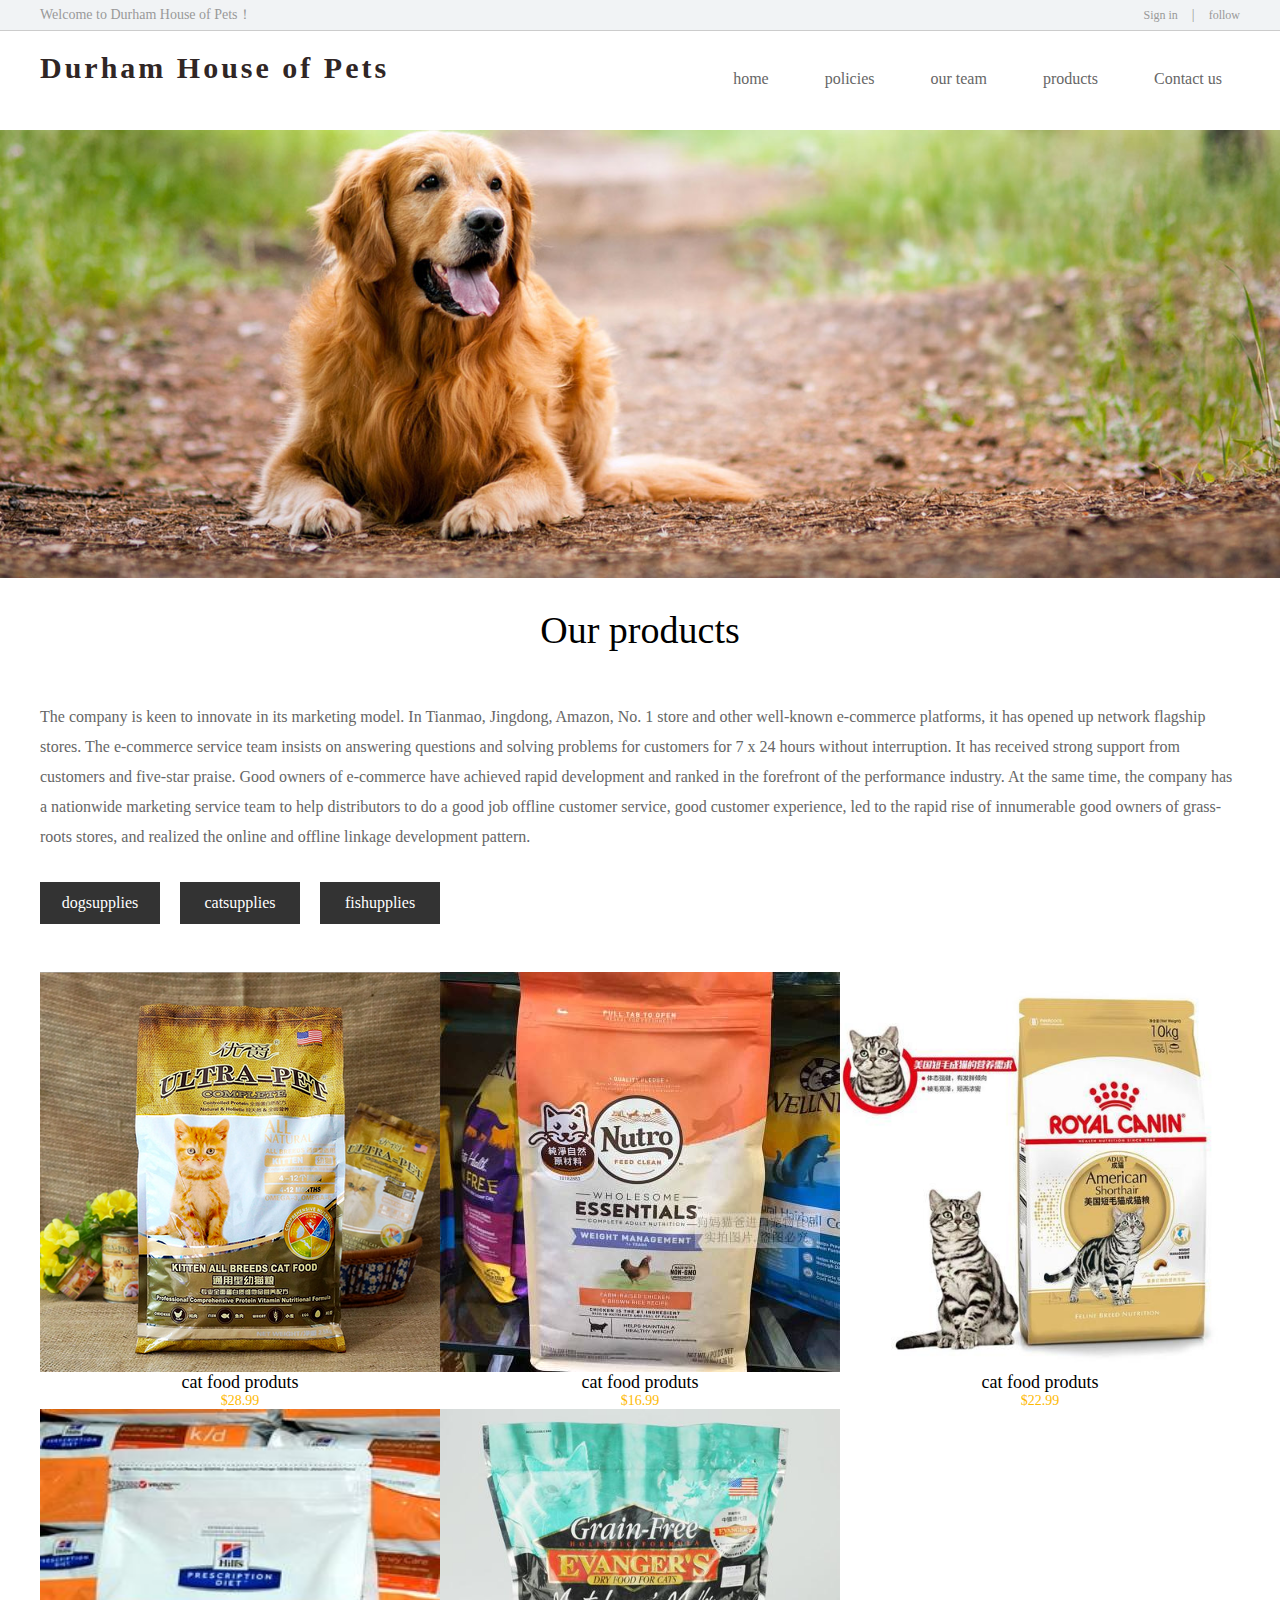
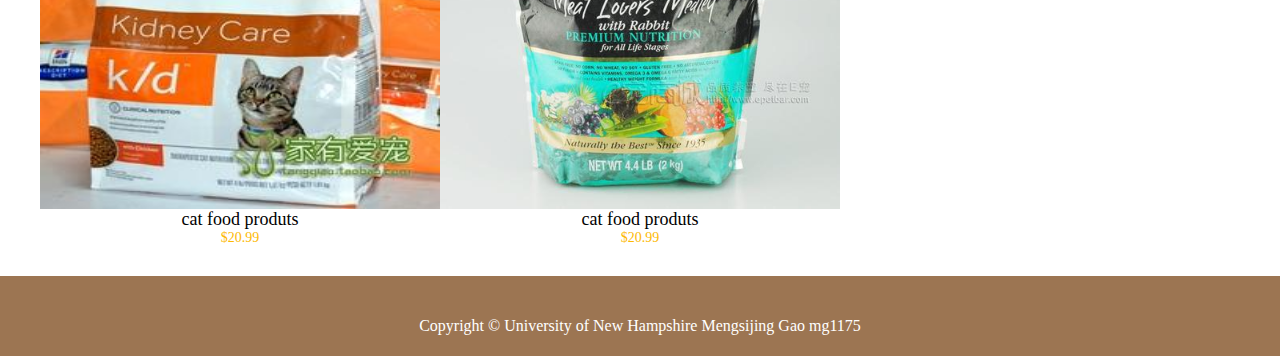
<file: catsupplies.html>
<!DOCTYPE HTML PUBLIC "-//W3C//DTD HTML 4.01 Transitional//EN" >
<HTML xmlns="http://www.w3.org/1999/xhtml">
<HEAD>
    <meta http-equiv="Content-Type" content="text/html; charset=utf-8" />
    <title></title>
    <script src="more.js"></script>
    <LINK rel=stylesheet type=text/css href="page.css">

</head>
<body>
<div class="header">
    <div class="main">
        <div class="left">Welcome to Durham House of Pets！</div>
        <div class="right"><a href="#">Sign in</a>&nbsp;&nbsp;&nbsp;&nbsp;|&nbsp;&nbsp;&nbsp;&nbsp;<a href="#">follow</a></div>
    </div>
</div>

<div class="dh">
    <div class="main">
        <div class="logo"><h1>Durham House of Pets</h1></div>
        <div class="nav">
            <div class="row">
                <div class="button clockwise horizontal"><a href="index.html">home</a></div>
            </div>
            <div class="row">
                <div class="button clockwise horizontal"><a href="policies.html">policies</a></div>
            </div>
            <div class="row">
                <div class="button clockwise horizontal"><a href="employees.html">our team</a></div>
            </div>
            <div class="row">
                <div class="button clockwise horizontal"><a href="products.html">products</a></div>
            </div>

            <div class="row">

            </div><div class="row">
            <div class="button clockwise horizontal" style="margin-right:0;"><a href="contact_us.html">Contact us</a></div>
        </div>
        </div>
    </div>

    <div class="banner1"><img src="banner.jpg"></div>

    <div class="gk">
        <div class="main">
            <center><h2>Our products</h2></center>
            <div class="zt">The company is keen to innovate in its marketing model. In Tianmao, Jingdong, Amazon, No. 1 store and other well-known e-commerce platforms, it has opened up network flagship stores. The e-commerce service team insists on answering questions and solving problems for customers for 7 x 24 hours without interruption. It has received strong support from customers and five-star praise. Good owners of e-commerce have achieved rapid development and ranked in the forefront of the performance industry. At the same time, the company has a nationwide marketing service team to help distributors to do a good job offline customer service, good customer experience, led to the rapid rise of innumerable good owners of grass-roots stores, and realized the online and offline linkage development pattern.</div>

            <ul class="food_ul">
                <li><a href="dogsupplies.html">dogsupplies</a></li>
                <li><a href="catsupplies.html">catsupplies</a></li>
                <li><a href="fishupplies.html">fishupplies</a></li>
                <li style="clear: both"></li>
            </ul>

            <div class="food">
                <div class="food_box">
                    <img src="ml1.png" alt=""/>
                    <h3>cat food produts</h3>
                    <p>$28.99</p>
                </div>
                <div class="food_box">
                    <img src="ml2.jpg" alt=""/>
                    <h3>cat food produts</h3>
                    <p>$16.99</p>
                </div>
                <div class="food_box">
                    <img src="ml3.jpg" alt=""/>
                    <h3>cat food produts</h3>
                    <p>$22.99</p>
                </div>
                <div class="food_box">
                    <img src="ml4.jpg" alt=""/>
                    <h3>cat food produts</h3>
                    <p>$20.99</p>
                </div>
                <div class="food_box">
                    <img src="ml5.jpg" alt=""/>
                    <h3>cat food produts</h3>
                    <p>$20.99</p>
                </div>

            </div>

        </div>
    </div>
</div>




<div class="foot">
    <div class="main">
        <p>Copyright © University of New Hampshire Mengsijing Gao mg1175</p>
    </div>
</div>
</body>
</html>
</file>
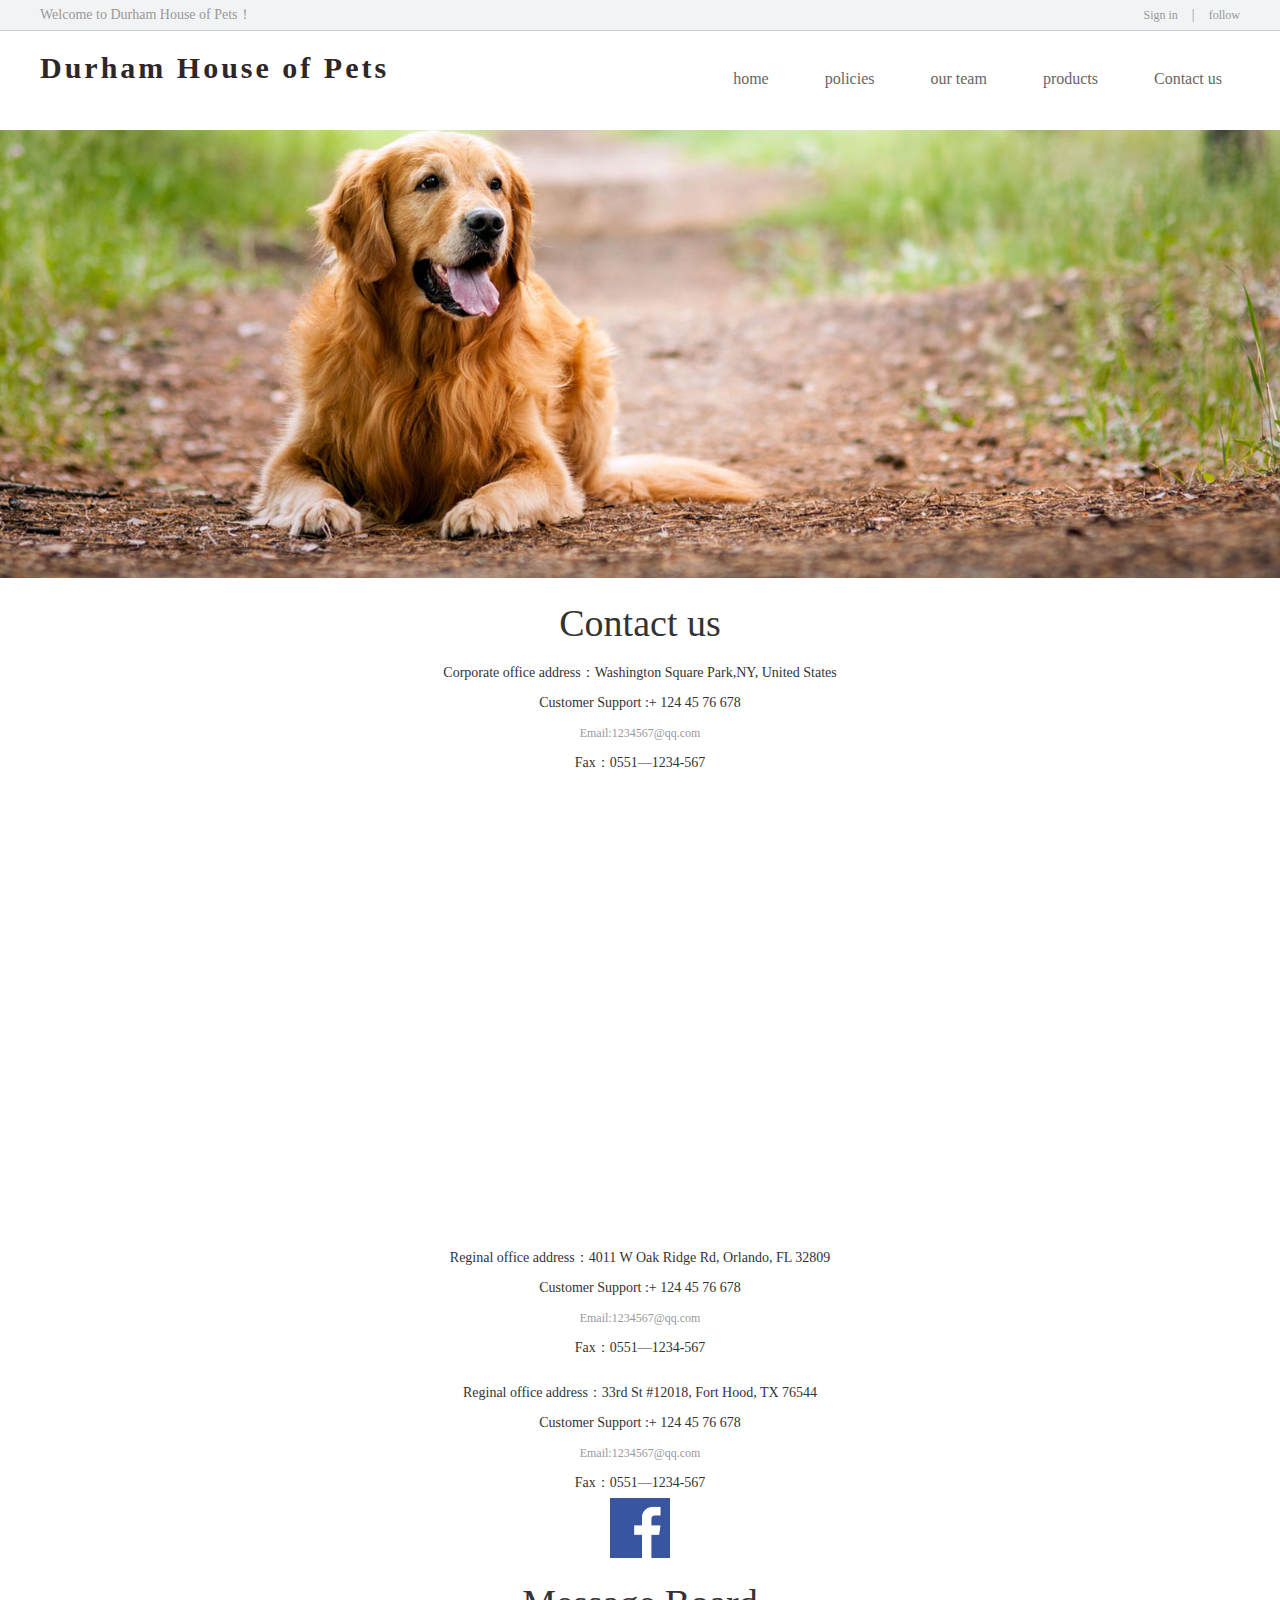
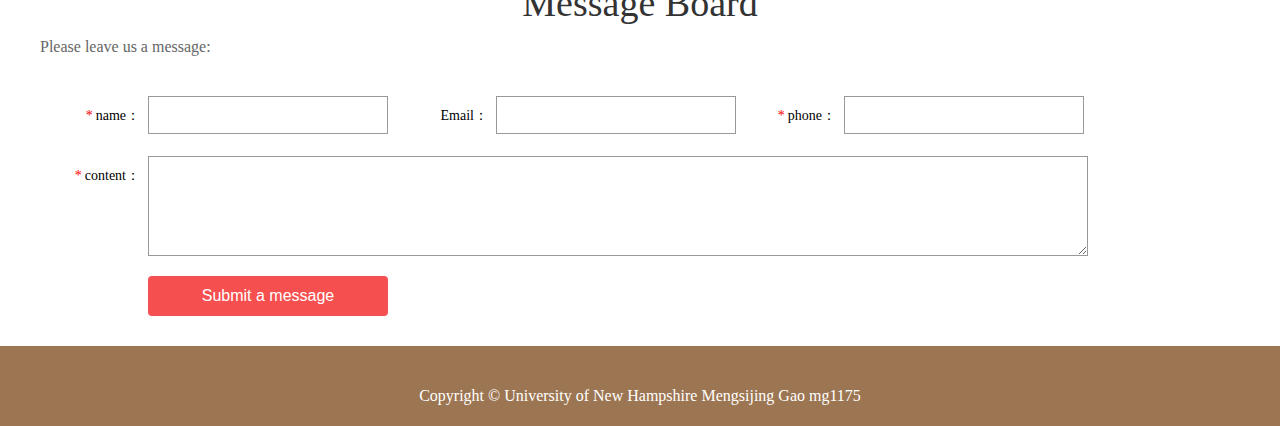
<file: contact_us.html>
﻿<!DOCTYPE HTML PUBLIC "-//W3C//DTD HTML 4.01 Transitional//EN" >
<HTML xmlns="http://www.w3.org/1999/xhtml">
<HEAD>
    <meta http-equiv="Content-Type" content="text/html; charset=utf-8" />
    <title></title>
    <script src="more.js"></script>
    <LINK rel=stylesheet type=text/css href="page.css">

</head>
<body>
<div class="header">
    <div class="main">
        <div class="left">Welcome to Durham House of Pets！</div>
        <div class="right"><a href="#">Sign in</a>&nbsp;&nbsp;&nbsp;&nbsp;|&nbsp;&nbsp;&nbsp;&nbsp;<a href="#">follow</a></div>
    </div>
</div>

<div class="dh">
    <div class="main">
        <div class="logo"><h1>Durham House of Pets</h1></div>
        <div class="nav">
            <div class="row">
                <div class="button clockwise horizontal"><a href="index.html">home</a></div>
            </div>
            <div class="row">
                <div class="button clockwise horizontal"><a href="policies.html">policies</a></div>
            </div>
            <div class="row">
                <div class="button clockwise horizontal"><a href="employees.html">our team</a></div>
            </div>
            <div class="row">
                <div class="button clockwise horizontal"><a href="products.html">products</a></div>
            </div>

            <div class="row">

            </div><div class="row">
            <div class="button clockwise horizontal" style="margin-right:0;"><a href="contact_us.html">Contact us</a></div>
        </div>
        </div>
    </div>

    <div class="banner1"><img src="banner.jpg"></div>
<div class="gk">
    <center><h1 class="lianxi">Contact us</h1></center>
    <div class="main">
          <div class="lianxi">Corporate office address：Washington Square Park,NY, United States</div>
         <div class="lianxi">Customer Support :+ 124 45 76 678</div>
         <div class="lianxi"><a href="mailto:1234567@qq.com?subject=CorporateInquiry">Email:1234567@qq.com</a></div>
         <div class="lianxi">Fax：0551—1234-567</div>
        <iframe src="https://www.google.com/maps/embed?pb=!1m18!1m12!1m3!1d387193.30600495136!2d-74.25987043929193!3d40.697149407342614!2m3!1f0!2f0!3f0!3m2!1i1024!2i768!4f13.1!3m3!1m2!1s0x89c24fa5d33f083b%3A0xc80b8f06e177fe62!2sNew+York%2C+NY!5e0!3m2!1sen!2sus!4v1561135324962!5m2!1sen!2sus" width="1200" height="450" frameborder="0" style="border:0" allowfullscreen></iframe><br>
         <br>
         <div class="lianxi">Reginal office address：4011 W Oak Ridge Rd, Orlando, FL 32809</div>
         <div class="lianxi">Customer Support :+ 124 45 76 678</div>
         <div class="lianxi"><a href="mailto:1234567@qq.com?subject=RegionalOfficeInquiry">Email:1234567@qq.com</a></div>
         <div class="lianxi">Fax：0551—1234-567</div>
         <br>
         <div class="lianxi">Reginal office address：33rd St #12018, Fort Hood, TX 76544</div>
         <div class="lianxi">Customer Support :+ 124 45 76 678</div>
         <div class="lianxi"><a href="mailto:1234567@qq.com?subject=RegionalOfficeInquiry">Email:1234567@qq.com</a></div>
         <div class="lianxi">Fax：0551—1234-567</div>
         <div class="lianxi"><a href="https://www.facebook.com"><img src="fb.png" alt="" width="60"/></a></div>
         
         <div class="ly">
   <div class="main">
       <center><h1 class="lianxi">Message Board</h1></center>
      <div class="ly_h">
          Please leave us a message:
      </div>
      <div class="bd">
          <ul>
              <li><span><i>*</i>name：</span><input type="text" name="name" placeholder="" ></li>
               <li><span>Email：</span><input type="text" name="mobile" placeholder="" ></li>
                <li><span><i>*</i>phone：</span><input type="text" name="mobile" placeholder="" ></li>
                 <li><span><i>*</i>content：</span><textarea id="message" name="message" placeholder=""></textarea></li>
                 <li><span></span><button type="button">Submit a message</button></li>
          </ul>
      </div>
    </div>
</div>

    </div>
</div>

<div class="foot">
    <div class="main">
        <p>Copyright © University of New Hampshire Mengsijing Gao mg1175</p>
    </div>
</div>

</body>
</html>
</file>
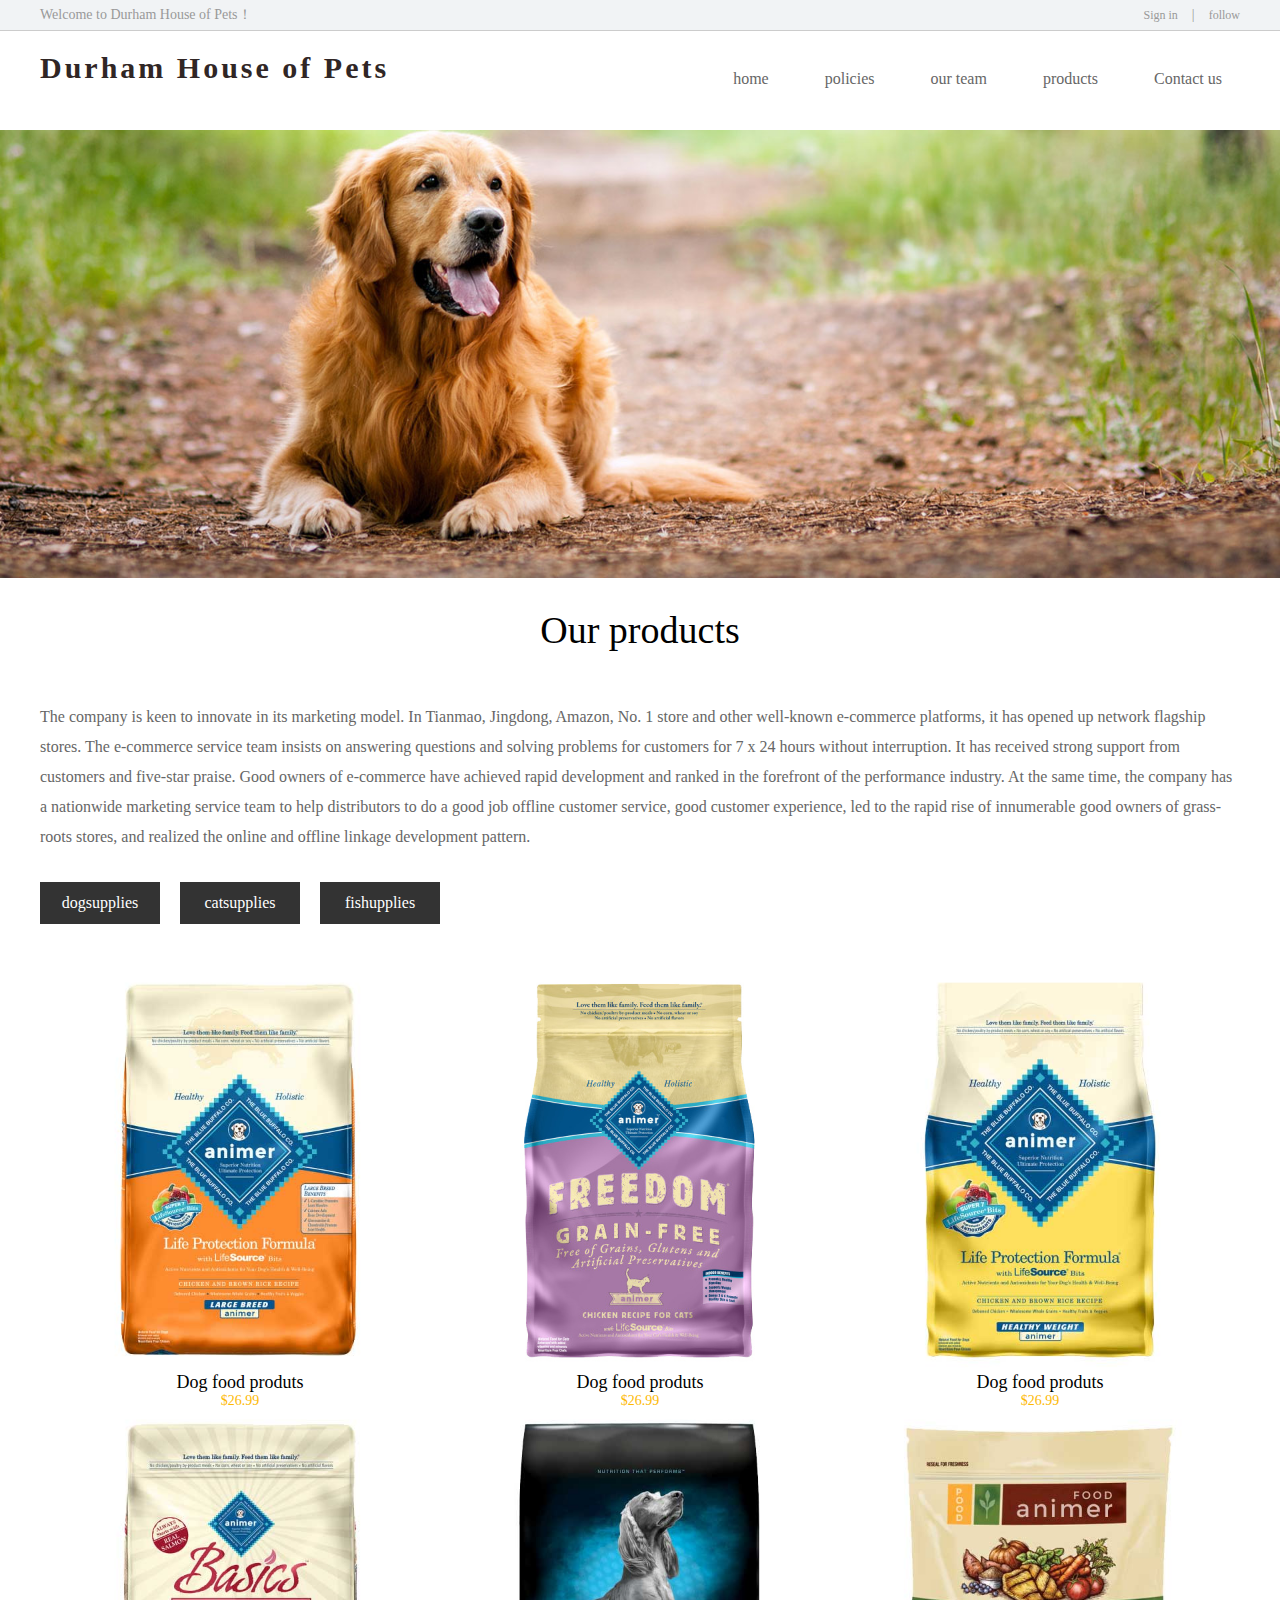
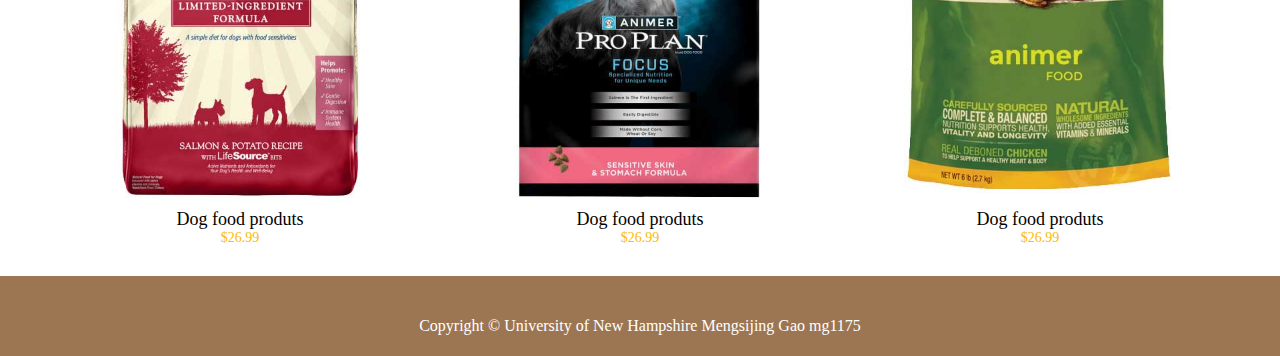
<file: dogsupplies.html>
<!DOCTYPE HTML PUBLIC "-//W3C//DTD HTML 4.01 Transitional//EN" >
<HTML xmlns="http://www.w3.org/1999/xhtml">
<HEAD>
    <meta http-equiv="Content-Type" content="text/html; charset=utf-8" />
    <title></title>
    <script src="more.js"></script>
    <LINK rel=stylesheet type=text/css href="page.css">

</head>
<body>
<div class="header">
    <div class="main">
        <div class="left">Welcome to Durham House of Pets！</div>
        <div class="right"><a href="#">Sign in</a>&nbsp;&nbsp;&nbsp;&nbsp;|&nbsp;&nbsp;&nbsp;&nbsp;<a href="#">follow</a></div>
    </div>
</div>

<div class="dh">
    <div class="main">
        <div class="logo"><h1>Durham House of Pets</h1></div>
        <div class="nav">
            <div class="row">
                <div class="button clockwise horizontal"><a href="index.html">home</a></div>
            </div>
            <div class="row">
                <div class="button clockwise horizontal"><a href="policies.html">policies</a></div>
            </div>
            <div class="row">
                <div class="button clockwise horizontal"><a href="employees.html">our team</a></div>
            </div>
            <div class="row">
                <div class="button clockwise horizontal"><a href="products.html">products</a></div>
            </div>

            <div class="row">

            </div><div class="row">
            <div class="button clockwise horizontal" style="margin-right:0;"><a href="contact_us.html">Contact us</a></div>
        </div>
        </div>
    </div>

    <div class="banner1"><img src="banner.jpg"></div>

    <div class="gk">
        <div class="main">
            <center><h2>Our products</h2></center>
            <div class="zt">The company is keen to innovate in its marketing model. In Tianmao, Jingdong, Amazon, No. 1 store and other well-known e-commerce platforms, it has opened up network flagship stores. The e-commerce service team insists on answering questions and solving problems for customers for 7 x 24 hours without interruption. It has received strong support from customers and five-star praise. Good owners of e-commerce have achieved rapid development and ranked in the forefront of the performance industry. At the same time, the company has a nationwide marketing service team to help distributors to do a good job offline customer service, good customer experience, led to the rapid rise of innumerable good owners of grass-roots stores, and realized the online and offline linkage development pattern.</div>

            <ul class="food_ul">
                <li><a href="dogsupplies.html">dogsupplies</a></li>
                <li><a href="catsupplies.html">catsupplies</a></li>
                <li><a href="fishupplies.html">fishupplies</a></li>
                <li style="clear: both"></li>
            </ul>

            <div class="food">
                <div class="food_box">
                    <img src="gs.jpg" alt=""/>
                    <h3>Dog food produts</h3>
                    <p>$26.99</p>
                </div>
                <div class="food_box">
                    <img src="gs1.jpg" alt=""/>
                    <h3>Dog food produts</h3>
                    <p>$26.99</p>
                </div>
                <div class="food_box">
                    <img src="gs2.jpg" alt=""/>
                    <h3>Dog food produts</h3>
                    <p>$26.99</p>
                </div>
                <div class="food_box">
                    <img src="gs3.jpg" alt=""/>
                    <h3>Dog food produts</h3>
                    <p>$26.99</p>
                </div>
                <div class="food_box">
                    <img src="gs4.jpg" alt=""/>
                    <h3>Dog food produts</h3>
                    <p>$26.99</p>
                </div>
                <div class="food_box">
                    <img src="gs5.jpg" alt=""/>
                    <h3>Dog food produts</h3>
                    <p>$26.99</p>
                </div>
            </div>

        </div>
    </div>
</div>




<div class="foot">
    <div class="main">
        <p>Copyright © University of New Hampshire Mengsijing Gao mg1175</p>
    </div>
</div>
</body>
</html>
</file>
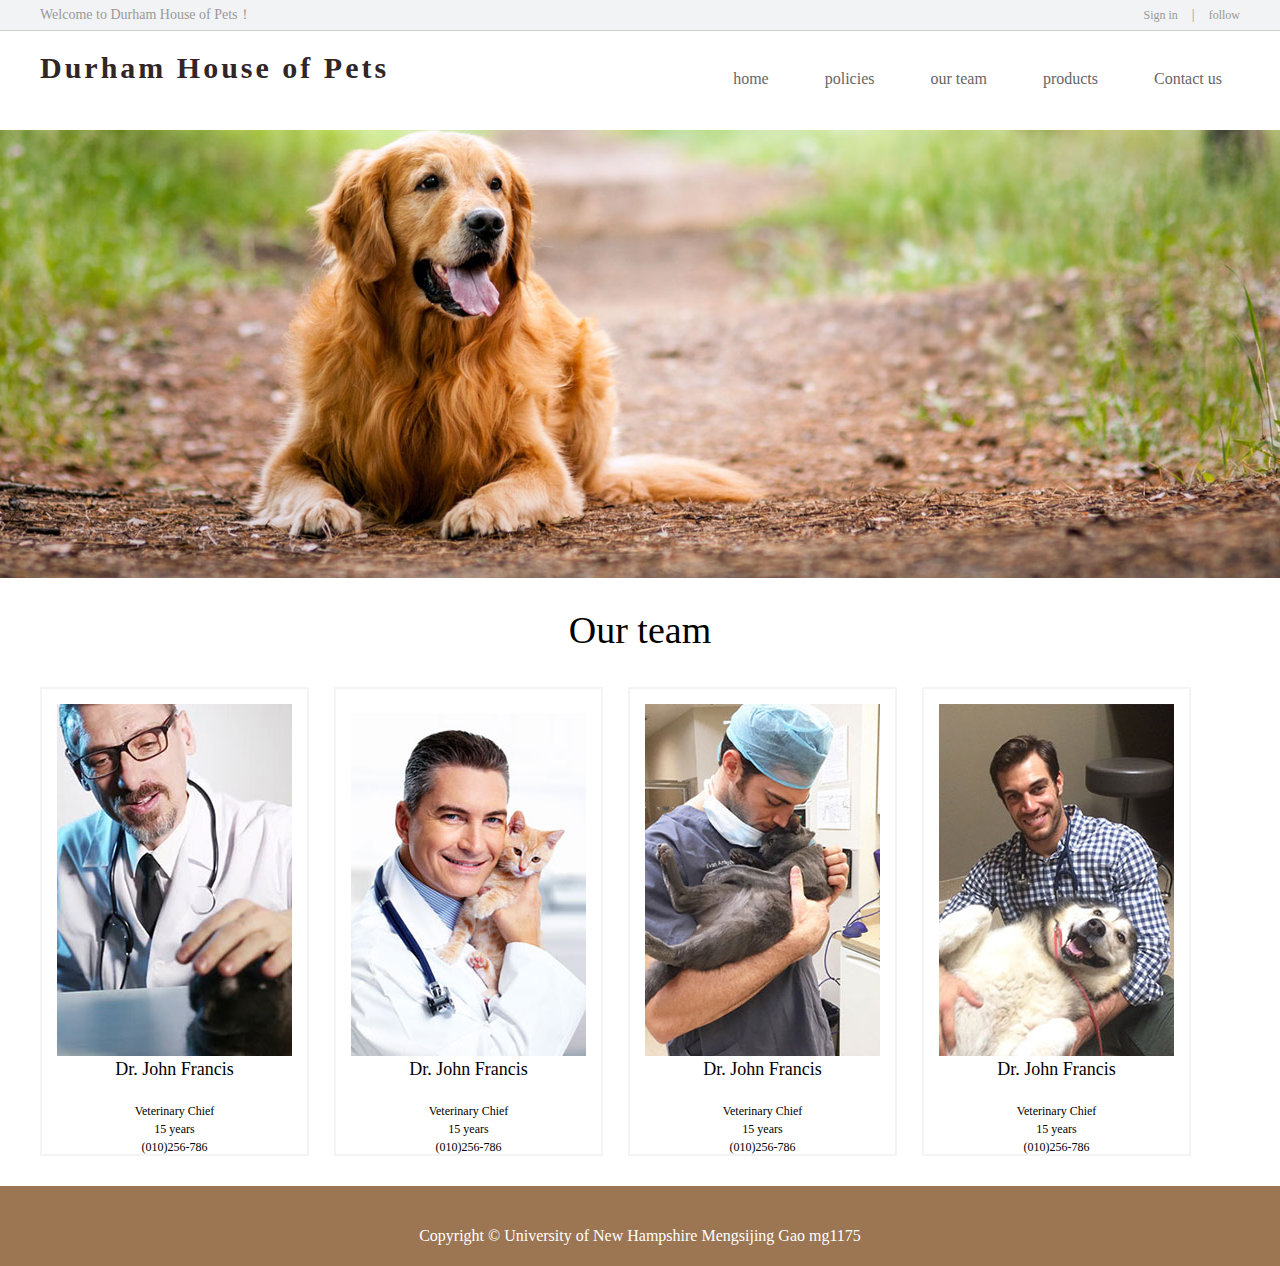
<file: employees.html>
﻿<!DOCTYPE HTML PUBLIC "-//W3C//DTD HTML 4.01 Transitional//EN" >
<HTML xmlns="http://www.w3.org/1999/xhtml">
<HEAD>
    <meta http-equiv="Content-Type" content="text/html; charset=utf-8" />
    <title></title>
    <script src="more.js"></script>
    <LINK rel=stylesheet type=text/css href="page.css">

</head>
<body>
<div class="header">
    <div class="main">
        <div class="left">Welcome to Durham House of Pets！</div>
        <div class="right"><a href="#">Sign in</a>&nbsp;&nbsp;&nbsp;&nbsp;|&nbsp;&nbsp;&nbsp;&nbsp;<a href="#">follow</a></div>
    </div>
</div>

<div class="dh">
    <div class="main">
        <div class="logo"><h1>Durham House of Pets</h1></div>
        <div class="nav">
            <div class="row">
                <div class="button clockwise horizontal"><a href="index.html">home</a></div>
            </div>
            <div class="row">
                <div class="button clockwise horizontal"><a href="policies.html">policies</a></div>
            </div>
            <div class="row">
                <div class="button clockwise horizontal"><a href="employees.html">our team</a></div>
            </div>
            <div class="row">
                <div class="button clockwise horizontal"><a href="products.html">products</a></div>
            </div>

            <div class="row">

            </div><div class="row">
            <div class="button clockwise horizontal" style="margin-right:0;"><a href="contact_us.html">Contact us</a></div>
        </div>
        </div>
    </div>

    <div class="banner1"><img src="banner.jpg"></div>

<div class="gk">
    <div class="main">
        <center><h2>Our team</h2></center>
        <div class="sp">
            <ul>
                <a href="#"><li style="margin-left:0;">
                    <img src="q1.jpg">
                    <h1>Dr. John Francis</h1>
                    <p>Veterinary Chief</p>
                    <p>15 years</p>
                    <p>(010)256-786</p>
                </li></a>
                <a href="#"><li>
                    <img src="q2.jpg">
                    <h1>Dr. John Francis</h1>
                    <p>Veterinary Chief</p>
                    <p>15 years</p>
                    <p>(010)256-786</p>
                </li></a>
                <a href="#"> <li>
                    <img src="q3.jpg">
                    <h1>Dr. John Francis</h1>
                    <p>Veterinary Chief</p>
                    <p>15 years</p>
                    <p>(010)256-786</p>
                </li></a>
                <a href="#"> <li style="margin-left:25px;">
                    <img src="q4.jpg">
                    <h1>Dr. John Francis</h1>
                    <p>Veterinary Chief</p>
                    <p>15 years</p>
                    <p>(010)256-786</p>
                </li></a>
            </ul>
        </div>

    </div>
</div>



<div class="foot">
    <div class="main">
        <p>Copyright © University of New Hampshire Mengsijing Gao mg1175</p>
    </div>
</div>



</body>
</html>
</file>
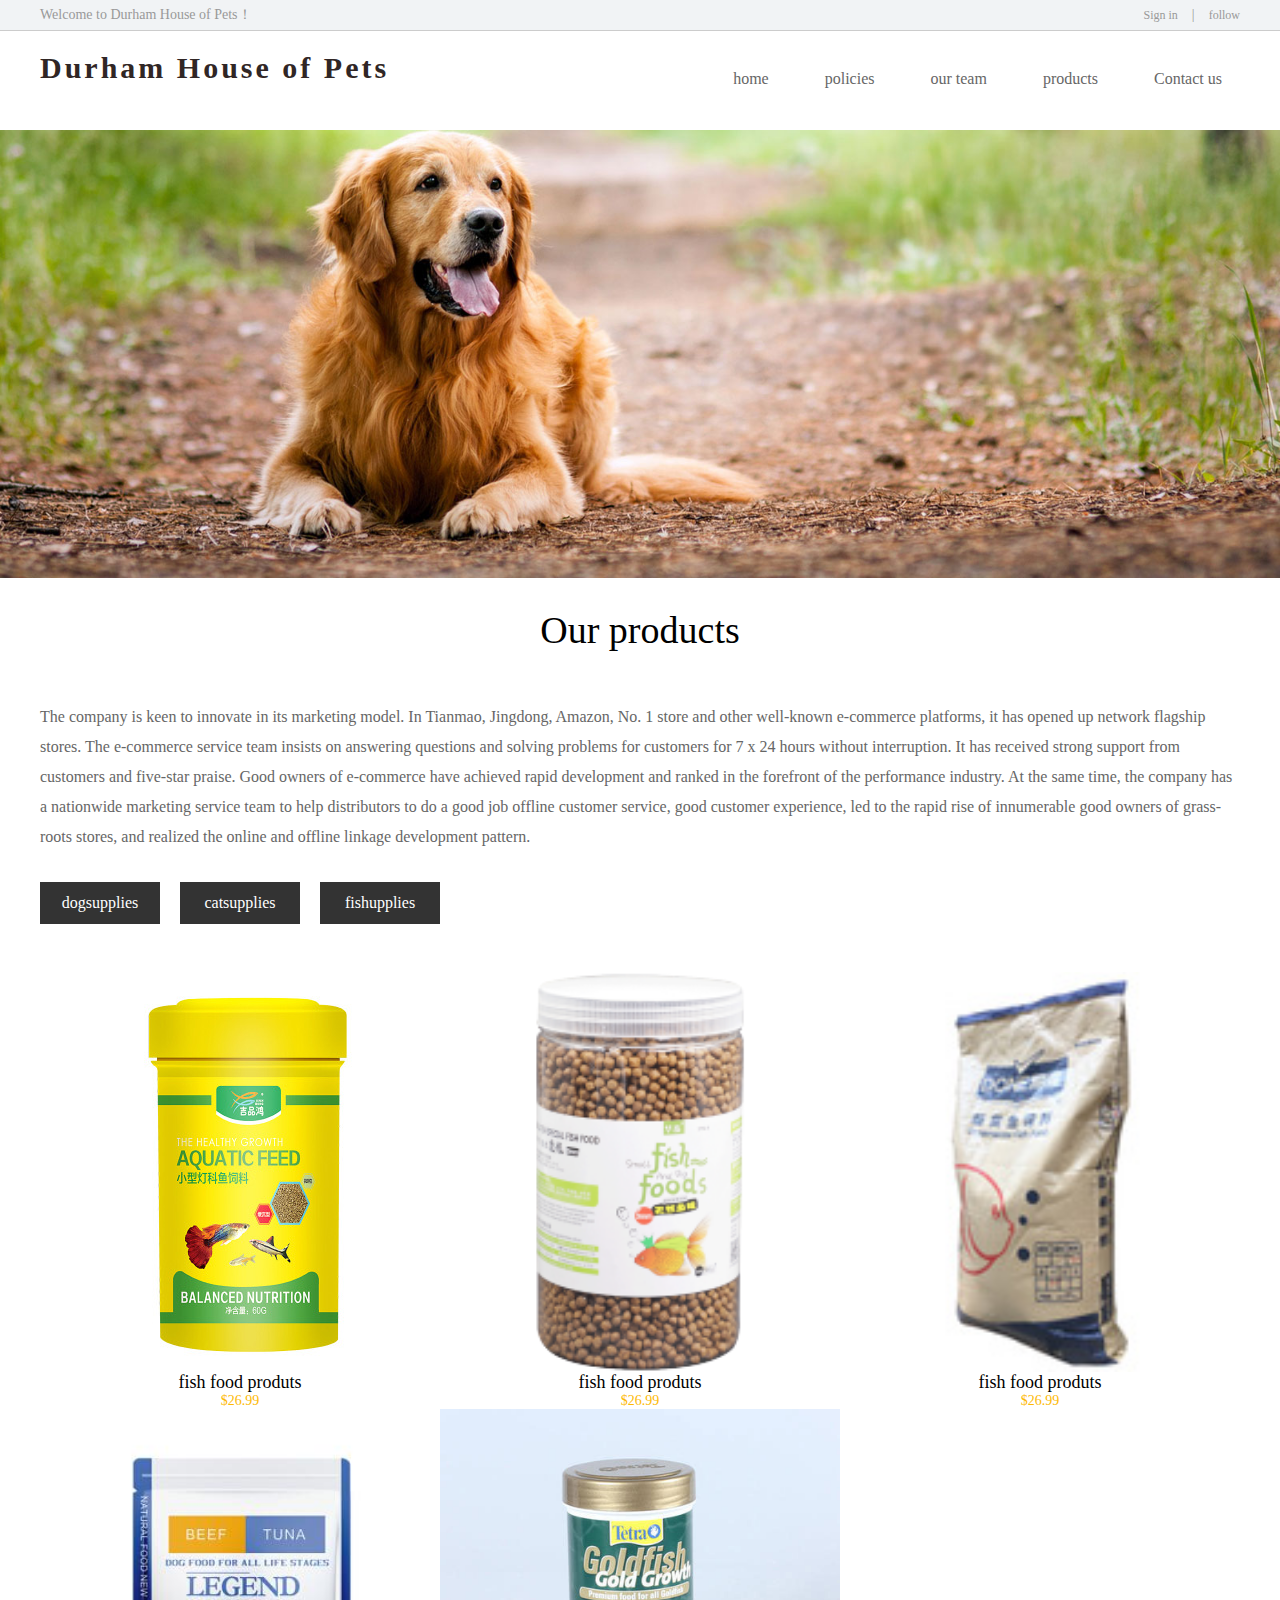
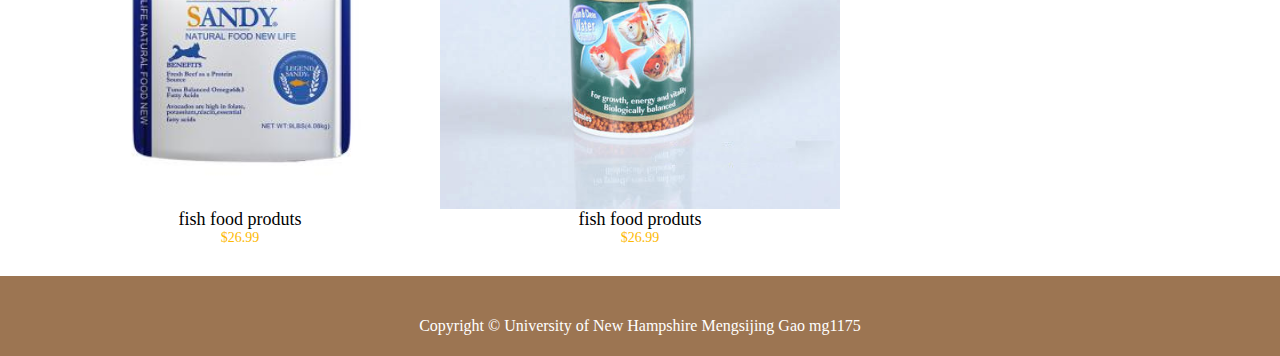
<file: fishupplies.html>
<!DOCTYPE HTML PUBLIC "-//W3C//DTD HTML 4.01 Transitional//EN" >
<HTML xmlns="http://www.w3.org/1999/xhtml">
<HEAD>
    <meta http-equiv="Content-Type" content="text/html; charset=utf-8" />
    <title></title>
    <script src="more.js"></script>
    <LINK rel=stylesheet type=text/css href="page.css">

</head>
<body>
<div class="header">
    <div class="main">
        <div class="left">Welcome to Durham House of Pets！</div>
        <div class="right"><a href="#">Sign in</a>&nbsp;&nbsp;&nbsp;&nbsp;|&nbsp;&nbsp;&nbsp;&nbsp;<a href="#">follow</a></div>
    </div>
</div>

<div class="dh">
    <div class="main">
        <div class="logo"><h1>Durham House of Pets</h1></div>
        <div class="nav">
            <div class="row">
                <div class="button clockwise horizontal"><a href="index.html">home</a></div>
            </div>
            <div class="row">
                <div class="button clockwise horizontal"><a href="policies.html">policies</a></div>
            </div>
            <div class="row">
                <div class="button clockwise horizontal"><a href="employees.html">our team</a></div>
            </div>
            <div class="row">
                <div class="button clockwise horizontal"><a href="products.html">products</a></div>
            </div>

            <div class="row">

            </div><div class="row">
            <div class="button clockwise horizontal" style="margin-right:0;"><a href="contact_us.html">Contact us</a></div>
        </div>
        </div>
    </div>

    <div class="banner1"><img src="banner.jpg"></div>

    <div class="gk">
        <div class="main">
            <center><h2>Our products</h2></center>
            <div class="zt">The company is keen to innovate in its marketing model. In Tianmao, Jingdong, Amazon, No. 1 store and other well-known e-commerce platforms, it has opened up network flagship stores. The e-commerce service team insists on answering questions and solving problems for customers for 7 x 24 hours without interruption. It has received strong support from customers and five-star praise. Good owners of e-commerce have achieved rapid development and ranked in the forefront of the performance industry. At the same time, the company has a nationwide marketing service team to help distributors to do a good job offline customer service, good customer experience, led to the rapid rise of innumerable good owners of grass-roots stores, and realized the online and offline linkage development pattern.</div>

            <ul class="food_ul">
                <li><a href="dogsupplies.html">dogsupplies</a></li>
                <li><a href="catsupplies.html">catsupplies</a></li>
                <li><a href="fishupplies.html">fishupplies</a></li>
                <li style="clear: both"></li>
            </ul>

            <div class="food">
                <div class="food_box">
                    <img src="y1.jpg" alt=""/>
                    <h3>fish food produts</h3>
                    <p>$26.99</p>
                </div>
                <div class="food_box">
                    <img src="y2.png" alt=""/>
                    <h3>fish food produts</h3>
                    <p>$26.99</p>
                </div>
                <div class="food_box">
                    <img src="y3.jpg" alt=""/>
                    <h3>fish food produts</h3>
                    <p>$26.99</p>
                </div>
                <div class="food_box">
                    <img src="y4.jpg" alt=""/>
                    <h3>fish food produts</h3>
                    <p>$26.99</p>
                </div>
                <div class="food_box">
                    <img src="y5.jpg" alt=""/>
                    <h3>fish food produts</h3>
                    <p>$26.99</p>
                </div>

            </div>

        </div>
    </div>
</div>




<div class="foot">
    <div class="main">
        <p>Copyright © University of New Hampshire Mengsijing Gao mg1175</p>
    </div>
</div>
</body>
</html>
</file>
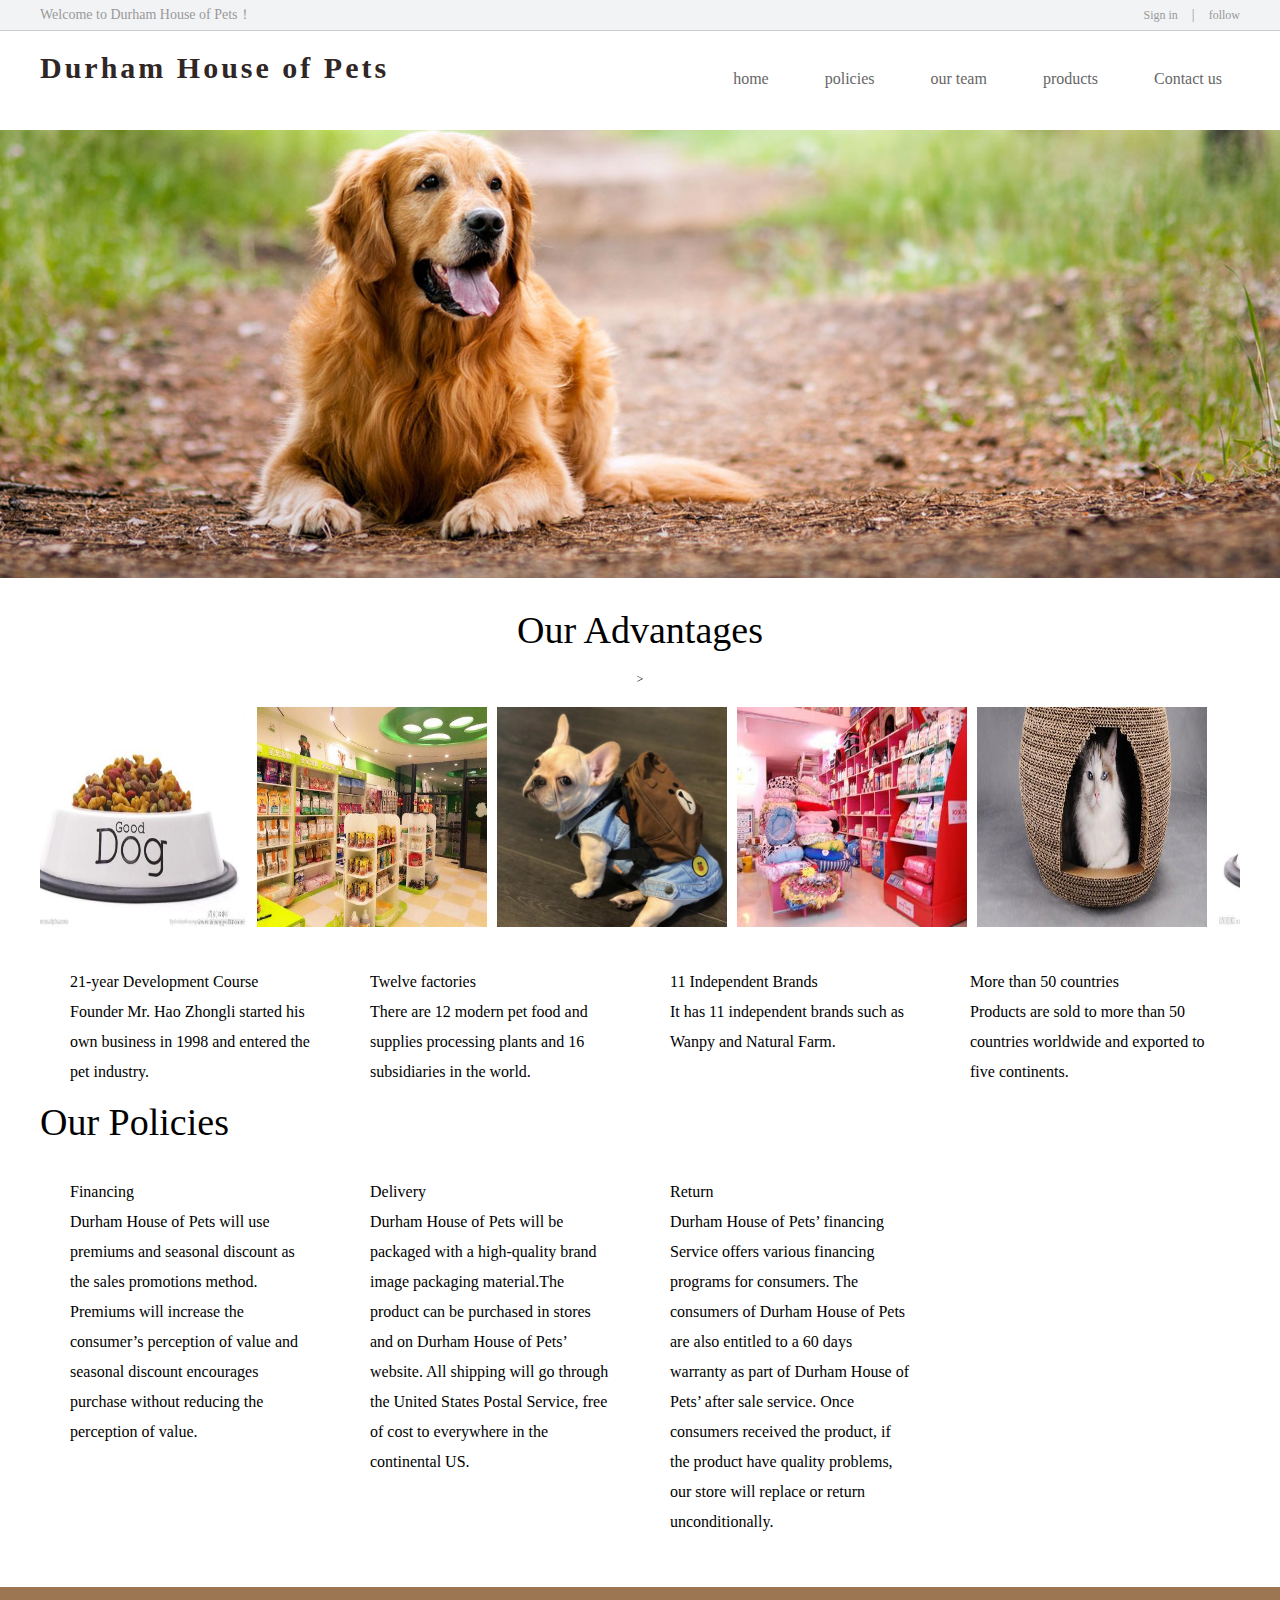
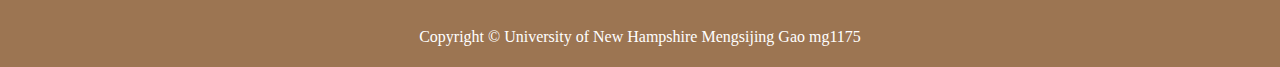
<file: policies.html>
﻿<!DOCTYPE HTML PUBLIC "-//W3C//DTD HTML 4.01 Transitional//EN" >
<HTML xmlns="http://www.w3.org/1999/xhtml">
<HEAD>
    <meta http-equiv="Content-Type" content="text/html; charset=utf-8" />
    <title></title>
    <script src="more.js"></script>
    <LINK rel=stylesheet type=text/css href="page.css">

</head>
<body>
<div class="header">
    <div class="main">
        <div class="left">Welcome to Durham House of Pets！</div>
        <div class="right"><a href="#">Sign in</a>&nbsp;&nbsp;&nbsp;&nbsp;|&nbsp;&nbsp;&nbsp;&nbsp;<a href="#">follow</a></div>
    </div>
</div>

<div class="dh">
    <div class="main">
        <div class="logo"><h1>Durham House of Pets</h1></div>
        <div class="nav">
            <div class="row">
                <div class="button clockwise horizontal"><a href="index.html">home</a></div>
            </div>
            <div class="row">
                <div class="button clockwise horizontal"><a href="policies.html">policies</a></div>
            </div>
            <div class="row">
                <div class="button clockwise horizontal"><a href="employees.html">our team</a></div>
            </div>
            <div class="row">
                <div class="button clockwise horizontal"><a href="products.html">products</a></div>
            </div>

            <div class="row">

            </div><div class="row">
            <div class="button clockwise horizontal" style="margin-right:0;"><a href="contact_us.html">Contact us</a></div>
        </div>
        </div>
    </div>

    <div class="banner1"><img src="banner.jpg"></div>

    <div class="gk">
        <div class="main">
            <center><h2>Our Advantages</h2>></center>
            <div id=demo style="overflow:hidden;width:1200px;color:#ffffff; margin:20px 0;">
                <table border=0 align=left cellpadding=0 cellspacing="0" cellspace=0>
                    <tr>
                        <td valign=top id=demo1>
                            <table width="1200"  border="0" cellspacing="5" cellpadding="0">
                                <tr>
                                    <td><a href="#">
                                        <img src="d.jpg" width="230" height="220" border="0"></a>
                                    </td>
                                    <td>
                                        <a href="#"><img src="d1.jpg" width="230" height="220" border="0"></a>
                                    </td>
                                    <td>
                                        <a href="#"><img src="d2.jpg" width="230" height="220" border="0"></a>
                                    </td>
                                    <td>
                                        <a href="#"><img src="d3.jpg" width="230" height="220" border="0"></a>
                                    </td>
                                    <td>
                                        <a href="#"><img src="d4.jpg" width="230" height="220" border="0"></a>
                                    </td>

                                </tr>
                            </table>
                        </td>
                        <td id=demo2 valign=top></td>
                    </tr>
                </table>
            </div>
            <script>
                var speed=30
                demo2.innerHTML=demo1.innerHTML
                function Marquee(){
                    if(demo2.offsetWidth-demo.scrollLeft<=0)
                        demo.scrollLeft-=demo1.offsetWidth
                    else{
                        demo.scrollLeft++
                    }
                }
                var MyMar=setInterval(Marquee,speed)
                demo.onmouseover=function() {clearInterval(MyMar)}
                demo.onmouseout=function() {MyMar=setInterval(Marquee,speed)}
            </script>

            <div class="w">
                <div class="slide_box">
                    <ul>
                        <li class="span-3 smidd-6 smal-12">
                            <div class="num_box">
                                <span class="text">21-year Development Course</span>
                            </div>
                            <div class="info_box">
                                Founder Mr. Hao Zhongli started his own business in 1998 and entered the pet industry.
                            </div> </li>
                        <li class="span-3 smidd-6 smal-12">
                            <div class="num_box">
                                <span class="text">Twelve factories</span>
                            </div>
                            <div class="info_box">
                                There are 12 modern pet food and supplies processing plants and 16 subsidiaries in the world.
                            </div> </li>
                        <li class="span-3 smidd-6 smal-12">
                            <div class="num_box">
                                <span class="text">11 Independent Brands </span>
                            </div>
                            <div class="info_box">
                                It has 11 independent brands such as Wanpy and Natural Farm.
                            </div> </li>
                        <li class="span-3 smidd-6 smal-12">
                            <div class="num_box">
                                <span class="text">More than 50 countries</span>
                            </div>
                            <div class="info_box">
                                Products are sold to more than 50 countries worldwide and exported to five continents.
                            </div> </li>
                    </ul>
                </div>
            </div>
            <div class="w">
                <h2>Our Policies</h2>               
                <div class="slide_box">
                    <ul>
                        <li class="span-3 smidd-6 smal-12">
                            <div class="num_box">
                                <span class="text">Financing</span>
                            </div>
                            <div class="info_box">
                                Durham House of Pets will use premiums and seasonal discount as the sales promotions method. Premiums will increase the consumer’s perception of value and seasonal discount encourages purchase without reducing the perception of value.
                            </div> </li>
                        <li class="span-3 smidd-6 smal-12">
                            <div class="num_box">
                                <span class="text">Delivery</span>
                            </div>
                            <div class="info_box">
                                Durham House of Pets will be packaged with a high-quality brand image packaging material.The product can be purchased in stores and on Durham House of Pets’ website. All shipping will go through the United States Postal Service, free of cost to everywhere in the continental US.
                            </div> </li>
                        <li class="span-3 smidd-6 smal-12">
                            <div class="num_box">
                                <span class="text">Return</span>
                            </div>
                            <div class="info_box">
                                Durham House of Pets’ financing Service offers various financing programs for consumers. The consumers of Durham House of Pets are also entitled to a 60 days warranty as part of Durham House of Pets’ after sale service. Once consumers received the product, if the product have quality problems, our store will replace or return unconditionally. 
                            </div> </li>
                </div>
        </div>
    </div>
</div>
</div>

<div class="foot">
    <div class="main">
        <p>Copyright © University of New Hampshire Mengsijing Gao mg1175</p>
    </div>
</div>


</body>
</html>
</file>
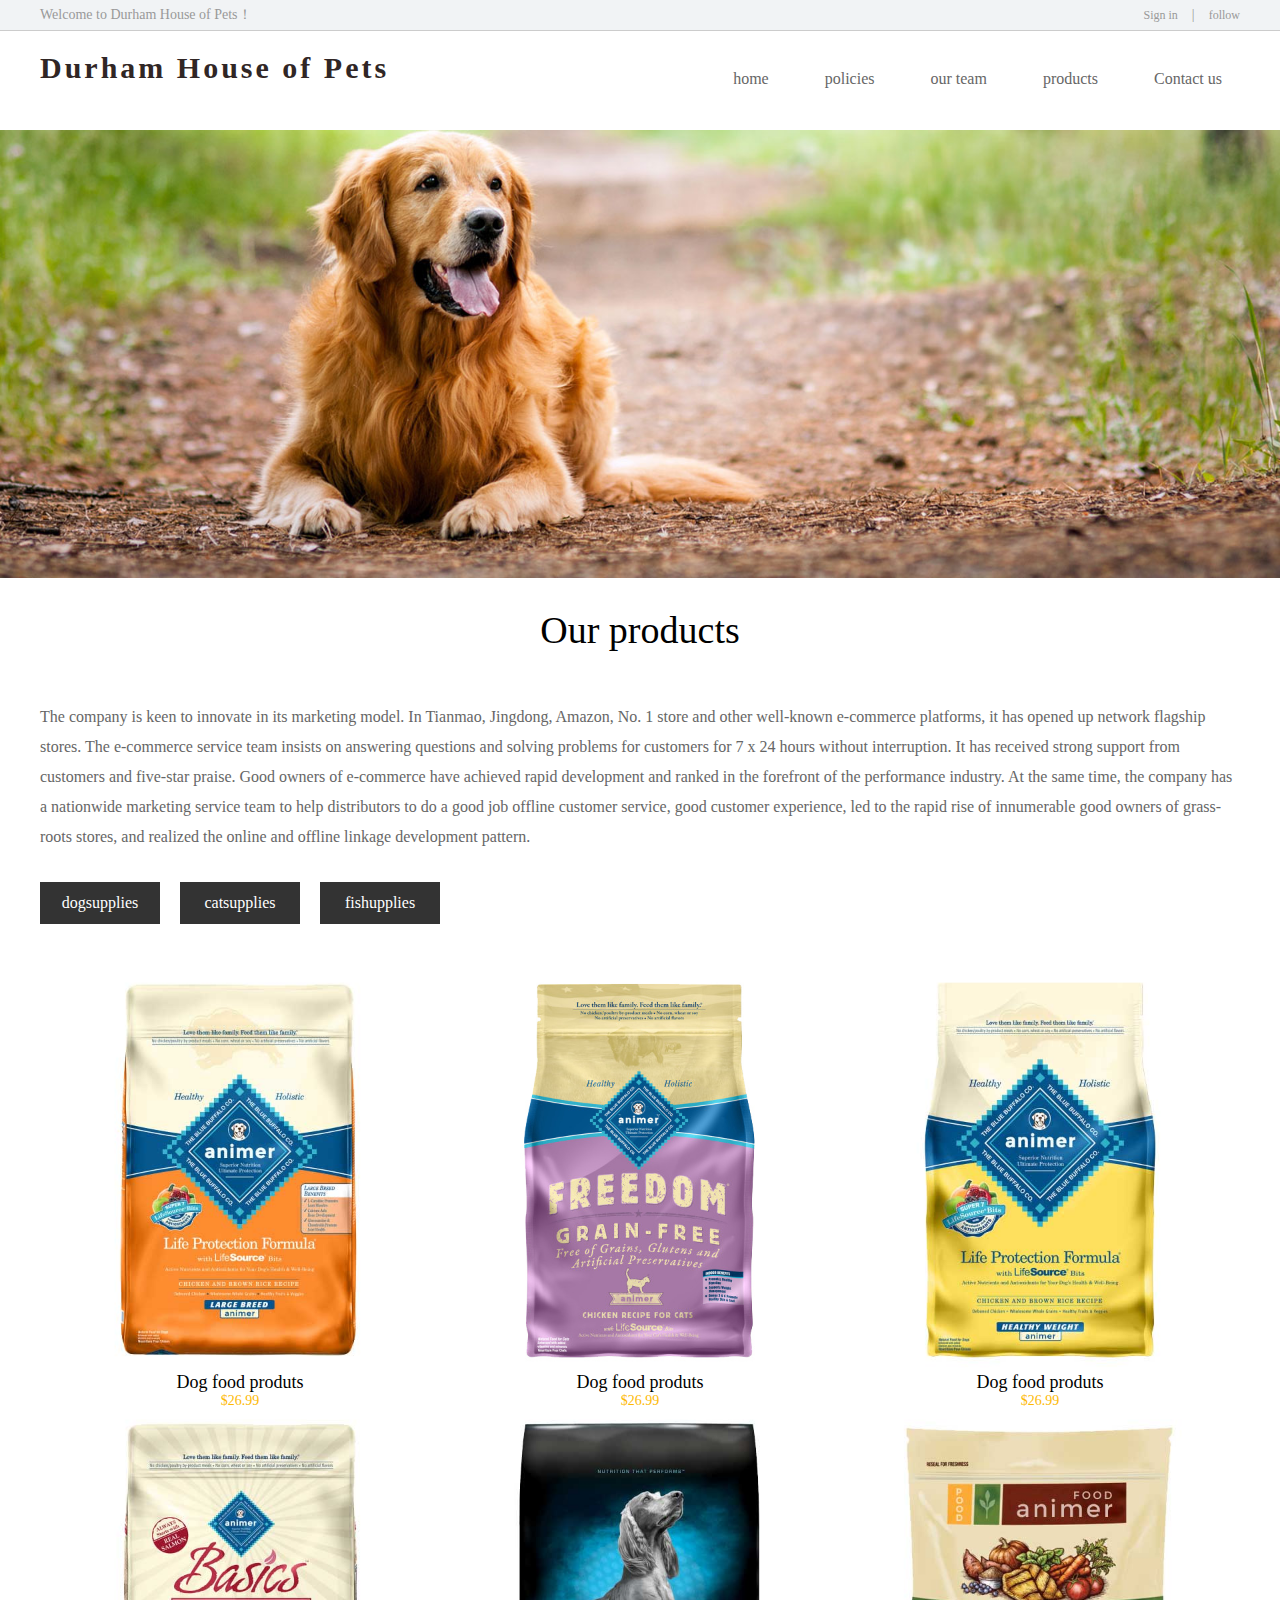
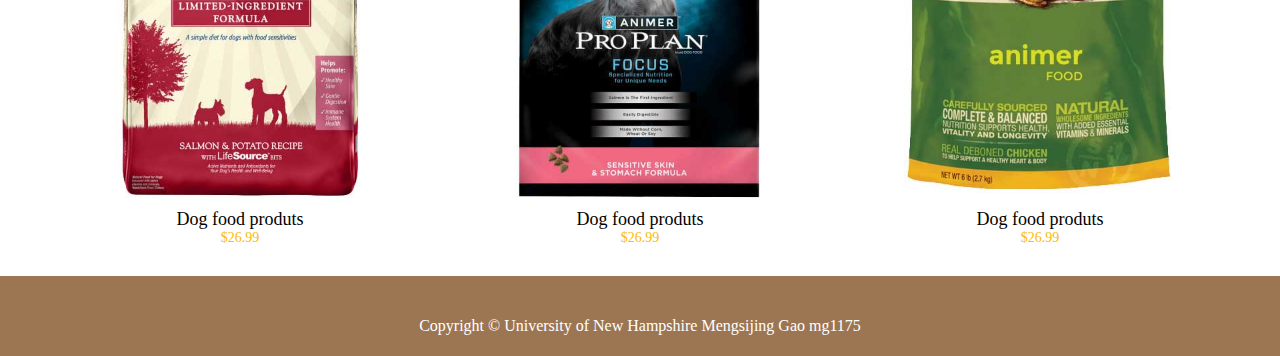
<file: products.html>
﻿<!DOCTYPE HTML PUBLIC "-//W3C//DTD HTML 4.01 Transitional//EN" >
<HTML xmlns="http://www.w3.org/1999/xhtml">
<HEAD>
    <meta http-equiv="Content-Type" content="text/html; charset=utf-8" />
    <title></title>
    <script src="more.js"></script>
    <LINK rel=stylesheet type=text/css href="page.css">

</head>
<body>
<div class="header">
    <div class="main">
        <div class="left">Welcome to Durham House of Pets！</div>
        <div class="right"><a href="#">Sign in</a>&nbsp;&nbsp;&nbsp;&nbsp;|&nbsp;&nbsp;&nbsp;&nbsp;<a href="#">follow</a></div>
    </div>
</div>

<div class="dh">
    <div class="main">
        <div class="logo"><h1>Durham House of Pets</h1></div>
        <div class="nav">
            <div class="row">
                <div class="button clockwise horizontal"><a href="index.html">home</a></div>
            </div>
            <div class="row">
                <div class="button clockwise horizontal"><a href="policies.html">policies</a></div>
            </div>
            <div class="row">
                <div class="button clockwise horizontal"><a href="employees.html">our team</a></div>
            </div>
            <div class="row">
                <div class="button clockwise horizontal"><a href="products.html">products</a></div>
            </div>

            <div class="row">

            </div><div class="row">
            <div class="button clockwise horizontal" style="margin-right:0;"><a href="contact_us.html">Contact us</a></div>
        </div>
        </div>
    </div>

    <div class="banner1"><img src="banner.jpg"></div>

<div class="gk">
    <div class="main">
         <center><h2>Our products</h2></center>
         <div class="zt">The company is keen to innovate in its marketing model. In Tianmao, Jingdong, Amazon, No. 1 store and other well-known e-commerce platforms, it has opened up network flagship stores. The e-commerce service team insists on answering questions and solving problems for customers for 7 x 24 hours without interruption. It has received strong support from customers and five-star praise. Good owners of e-commerce have achieved rapid development and ranked in the forefront of the performance industry. At the same time, the company has a nationwide marketing service team to help distributors to do a good job offline customer service, good customer experience, led to the rapid rise of innumerable good owners of grass-roots stores, and realized the online and offline linkage development pattern.</div>

        <ul class="food_ul">
            <li><a href="dogsupplies.html">dogsupplies</a></li>
            <li><a href="catsupplies.html">catsupplies</a></li>
            <li><a href="fishupplies.html">fishupplies</a></li>
            <li style="clear: both"></li>
        </ul>

        <div class="food">
            <div class="food_box">
                <img src="gs.jpg" alt=""/>
                <h3>Dog food produts</h3>
                <p>$26.99</p>
            </div>
            <div class="food_box">
                <img src="gs1.jpg" alt=""/>
                <h3>Dog food produts</h3>
                <p>$26.99</p>
            </div>
            <div class="food_box">
                <img src="gs2.jpg" alt=""/>
                <h3>Dog food produts</h3>
                <p>$26.99</p>
            </div>
            <div class="food_box">
                <img src="gs3.jpg" alt=""/>
                <h3>Dog food produts</h3>
                <p>$26.99</p>
            </div>
            <div class="food_box">
                <img src="gs4.jpg" alt=""/>
                <h3>Dog food produts</h3>
                <p>$26.99</p>
            </div>
            <div class="food_box">
                <img src="gs5.jpg" alt=""/>
                <h3>Dog food produts</h3>
                <p>$26.99</p>
            </div>
        </div>

    </div>
</div>
</div>




<div class="foot">
    <div class="main">
        <p>Copyright © University of New Hampshire Mengsijing Gao mg1175</p>
    </div>
</div>
</body>
</html>
</file>
<file: page.css>
*{ margin:0; padding:0;}
body,p,h1,h2,h3,h4,h5,table,ul,li,form,input{ margin:0; padding:0; color:#000; font-family:"Microsoft yahei";}
body,p{ font-size:12px; border:none;}
a{ font-size:12px; color:#999999; text-decoration:none; border:none; padding:0; margin:0;}
a:hover{ color:#c5a677;}
img{ border:0; margin:0; padding:0;}
ul,li{ list-style:none; border:0; margin:0; padding:0;}
dl,dt,dd{ margin:0; padding:0; -webkit-margin-start:0;}
h1,h2,h3,h4,h5{ font-weight:normal; font-size:12px; display:block;}
strong,b{ font-weight:normal;}
table,tr,td{ border-spacing:0;}
em,i,b{ font-style:normal;}

.main{width:1200px; margin:0 auto;}

.header{ width:100%; overflow:hidden; height:30px; background:#f1f3f5; border-bottom:1px solid #CCCCCC;}
.left{ float:left; font-size:14px; line-height:30px; color: #999999;}
.right{ float:right; font-size:14px; line-height:30px; color:#999999;}

.dh{ width:100%; overflow:hidden;}
.logo{ float:left;}
.logo h1{ font-size:30px; font-weight:bold; color:#302625; padding-top:20px; letter-spacing:3px;}
.logo h2{ font-size:14px;color: #666666;letter-spacing:1px;}
.nav{ float:right; margin-top:20px;}
.row {display: -webkit-box;display: -ms-flexbox; display: flex;margin: 10px 0; float:left;}
.row a{ font-size:16px; color:#666666;}
.button {position: relative; cursor: pointer;color: 000000;font-family: "Lato";font-size: 1.5em;padding: 0.5em 1em 0.65em; margin: 0 10px;}
.button:nth-of-type(1):before, .button:nth-of-type(1):after{background-color: #c5a677;}
.button:before, .button:after, .button .inner:before, .button .inner:after {position: absolute;content: "";display: block; -webkit-transition: -webkit-transform 0.3s;transition: -webkit-transform 0.3s;transition: transform 0.3s;transition: transform 0.3s, -webkit-transform 0.3s;}
.button.horizontal:before, .button.horizontal:after{left: 0;width: 100%; height: 2px;-webkit-transform: scaleX(0);transform: scaleX(0);}
.button.horizontal .inner:before, .button.horizontal .inner:after{ top: 0;width: 2px; height: 100%;-webkit-transform: scaleY(0); transform: scaleY(0);}
.button.horizontal .inner:before{left: 0;}
.button.horizontal:after{right: 0;}
.button.horizontal:hover:before, .button.horizontal .inner:hover:after{ -webkit-transform: scaleY(1);transform: scaleY(1);}
.button.horizontal:before{top: 0;}
.button.horizontal:after{bottom: 0;}
.button.horizontal:hover:before, .button.horizontal:hover:after{-webkit-transform: scaleX(1);transform: scaleX(1);}
.button.horizontal:hover .inner:before, .button.horizontal:hover .inner:after{ -webkit-transform: scaleY(1);transform: scaleY(1);}
.button.horizontal.clockwise .inner:before { -webkit-transform-origin: top center; transform-origin: top center;}
.button.horizontal.clockwise .inner:after{-webkit-transform-origin: bottom center;transform-origin: bottom center;}
.button.horizontal.clockwise:before{-webkit-transform-origin: right center; transform-origin: right center;}
.button.horizontal.clockwise:after{-webkit-transform-origin: left center;transform-origin: left center;}
.button.horizontal.clockwise:hover .inner:before{-webkit-transform-origin: bottom center;transform-origin: bottom center;}
.button.horizontal.clockwise:hover .inner:after{-webkit-transform-origin: top center;transform-origin: top center;}
.button.horizontal.clockwise:hover:before {-webkit-transform-origin: left center;transform-origin: left center;}
.button.horizontal.clockwise:hover:after{-webkit-transform-origin: right center;transform-origin: right center;}

.banner1{ width:100%; overflow:hidden; margin-top:20px;}
.banner1 img{ width:100%; overflow:hidden; margin-top:20px;}

.zs{ margin:30px 0; width:100%; overflow:hidden;}
.al{ width:100%; overflow:hidden; margin:0 auto; margin-top:20px;}
.al li{ width:380px; float:left; margin-left:20px;}
.tu{ width:100%; height:280px; display:block; overflow:hidden; }
.tu img{ width:380px; height:280px; transition: all 0.6s;cursor: pointer; }
.al li:hover img{transform: scale(1.2);}
.wz{ width:100%;  text-align:center;}
.wz1 i{ width:5px; height:5px; border-radius:50%; background:#9c7e5a; display:block; float:left; margin-top:16px; position:absolute; margin-left:130px;}
.wz1{ width:100%; line-height:36px; border-bottom:1px dashed #9c7e5a; color:#9c7e5a; font-size:16px; text-align:center;}
.wz2{ width:100%; line-height:36px; color:#333333; font-size:16px; text-align:center;}

.lx{ width:100%; overflow:hidden; background:url(../images/bj.jpg);
    background-size: cover; height:310px;}
.fs{ width:340px; float:right; margin-top:150px; margin-right:100px;}
.fs h1{ color:#e1dddf; font-size:14px; text-align:right;}
.fs h2{ color:#ffffff; font-size:18px; text-align:right; font-weight:bold;}
.zx{ width:256px; border:1px solid #CCCCCC; height:40px; float:right; margin-top:10px;}
.zs h2{ font-size: 38px;  padding-bottom: 20px;}
.z{ width:107px; float:left; background:#9c7e5a; color:#FFFFFF; text-align:center; height:100%; line-height:40px; font-size:14px;}
.d{ width:149px; float:right;color:#FFFFFF; text-align:center; height:100%; line-height:40px; font-size:14px;}

.about{ width:100%; overflow: hidden; margin-top:30px;}
.gj{ width:100%; overflow:hidden; margin:30px 0;}
.about h2{ font-size: 38px;  padding-bottom: 20px;}
.l{ width:500px; float:left;}
.l h1{ width:100%; font-size:22px; letter-spacing:8px; font-weight:bold; color:#191919;}
.l p{ width:100%; font-size:16px; line-height:30px; color:#666666; margin-top:24px;}
.r{ width:650px; float:right;}
.gd{ width:100%; margin-top:36px;overflow:hidden;}
.gd span{ background:#9c7e5a; text-align:center; color:#FFFFFF; line-height:40px; font-size:14px; padding:10px 50px;transition: all 0.6s;}
.gd a:hover span{ background:#674925;}

.focusBox { width:100%; overflow:hidden; height:400px; position:relative;}	
.focusBox .pic{ position:relative; z-index:0;}	
.focusBox .pic img{ width:100%; height:400px;}	

.foot{ width:100%; background:#9c7552; padding-top:20px; height:60px; overflow:hidden;}
.foot p{
    line-height: 60px;
    text-align: center;
    font-size: 16px;
    color: #fff;
}
.logo1 h3{ font-size:30px; font-weight:bold; color:#ffffff; padding-top:20px; letter-spacing:8px;}
.logo1 h4{ font-size:14px;color: #ffffff;letter-spacing:2px;}
.logo1{ float:right; text-align:center;}
.you{ width:233px; float:right; text-align:center;}
.zuo{ width:967px; float:left;}
.k{ float:left; margin-top:30px;}
.k ul li{  width:120px; text-align:center;font-size:16px; color:#FFFFFF; }
.k a:hover li{ color:#5b3b1f;}
.dz{ width:100%; font-size:16px; color:#FFFFFF; margin-top:110px; line-height:30px; margin-left:30px;}
.er{ width:150px; float:right; margin-top:10px;}
.er img{ width:150px; float:right;}

.gk{ width:100%; overflow:hidden; padding:30px 0;}
.gk h2{ font-size: 38px;
    padding-bottom: 20px;}
.w{ font-size:16px; line-height:30px; color:#666666;}
.w ul>li{
    width: 20%;
    float: left;
    padding: 20px 30px;
}

.sp{ width:100%; overflow:hidden;} 
.sp li{ width:235px; height:435px; margin-left:25px; border:2px solid #f4f4f4; padding:15px; float:left; margin-top:15px; text-align:center; line-height:40px; font-size:18px; color:#000000;}
.sp li img{ width:235px; height:352px;}
.sp li h1{ font-size: 18px;line-height: 26px;}
.sp li p{ font-size: 12px;line-height: 18px;}
.sp a:hover li{ border:2px solid #c5a677; }

.pager{ width:100%; overflow:hidden; padding:30px 0 0; text-align:center;}
.pager a{ display:inline-block; height:28px; line-height:28px; padding:0 15px; border:1px #e0e0e0 solid; margin:0 5px; font-size:14px;}
.pager a:hover{ color:#fff;  background:#c5a677;}
.pager a.pager_on{ color:#fff; background:#c5a677;}

.wh{ width:100%; overflow:hidden; margin-top:30px;}
.wh li{ width:150px; height:40px;text-align:center;border:1px #e0e0e0 solid; color:#333333; font-size:16px; line-height:40px; float:left; margin-left:30px;}
.wh a:hover li{ color:#ffffff; background:#9c7e5a;}
.wh li.pa_on{ color:#fff; background:#9c7e5a;}
.zt{ width:100%; font-size:16px; color:#666666;  line-height:30px; margin-top:30px;}

.lianxi{ width:100%; overflow:hidden; text-align:center; font-size:14px; color:#333333; line-height:30px;}
.gk h1{
    font-size: 38px;
    padding-bottom: 20px;
}
.ly{width:100%; padding-top:30px; overflow:hidden;}
.ly_h{font-size:16px; color:#666666; }
.bd{width:100%; overflow:hidden; padding-top:20px;}
.bd li{display:block; overflow:hidden; line-height:40px; float:left; margin-top:20px;}
.bd li span{ display:block; height:40px; width:100px; float:left; text-align:right; font-size:14px; margin-right:8px;}
.bd li span i{ color:#FF0000; margin-right:3px;}
.bd li input{ width:240px; height:38px; border:1px #999999 solid; text-indent:10px; display:block; float:left;}
.bd li textarea{ width:940px; height:100px; border:1px #999999 solid; text-indent:10px; display:block; float:left;}
.bd li button{ width:240px; height:40px; display:block; float:right; border:none; text-align:center; color:#fff; background:#f54f4f; font-size:16px; cursor:pointer; border-radius:4px;}

.mb{ width:100%; overflow:hidden; margin-top:30px;}
.mb li{ width:380px; float:left; margin-left:20px; text-align:center; font-size:14px; line-height:28px; color:#333333;}
.shang{ width:250px; height:250px; background:#9c7e5a; border-radius:50%; margin:0 auto; text-align:center;}
.shang img{ margin-top:60px;}
.xia{ margin-top:20px;}
.mb a:hover li{ color:#9c7e5a;}
.mb li:hover img {
            -webkit-transition:0.4s linear;transition:0.4s ease-in;
            -webkit-transform:rotate(360deg);transform:rotate(360deg);}
.m{ width:100%; overflow:hidden; font-size:16px; color:#333333; line-height:30px;}
.food_ul{
    margin: 30px 0;
}
.food_ul li{
  float: left;
}
.food_ul li>a{
    display: block;
    font-size: 16px;
    width: 120px;
    height: 42px;
    margin-right: 20px;
    background-color: #333;
    color: #fff;
    line-height: 42px;
    text-align: center;
}
.food{
    margin-top: 120px;
}
.food .food_box{
    float: left;
    width: 400px;
    text-align: center;
}
.food .food_box img{
    width: 400px;
    height: 400px;
}
.food .food_box h3{
    font-size: 18px;
}
.food .food_box p{
    font-size: 14px;
    color:#fdb903;
}
</file>
